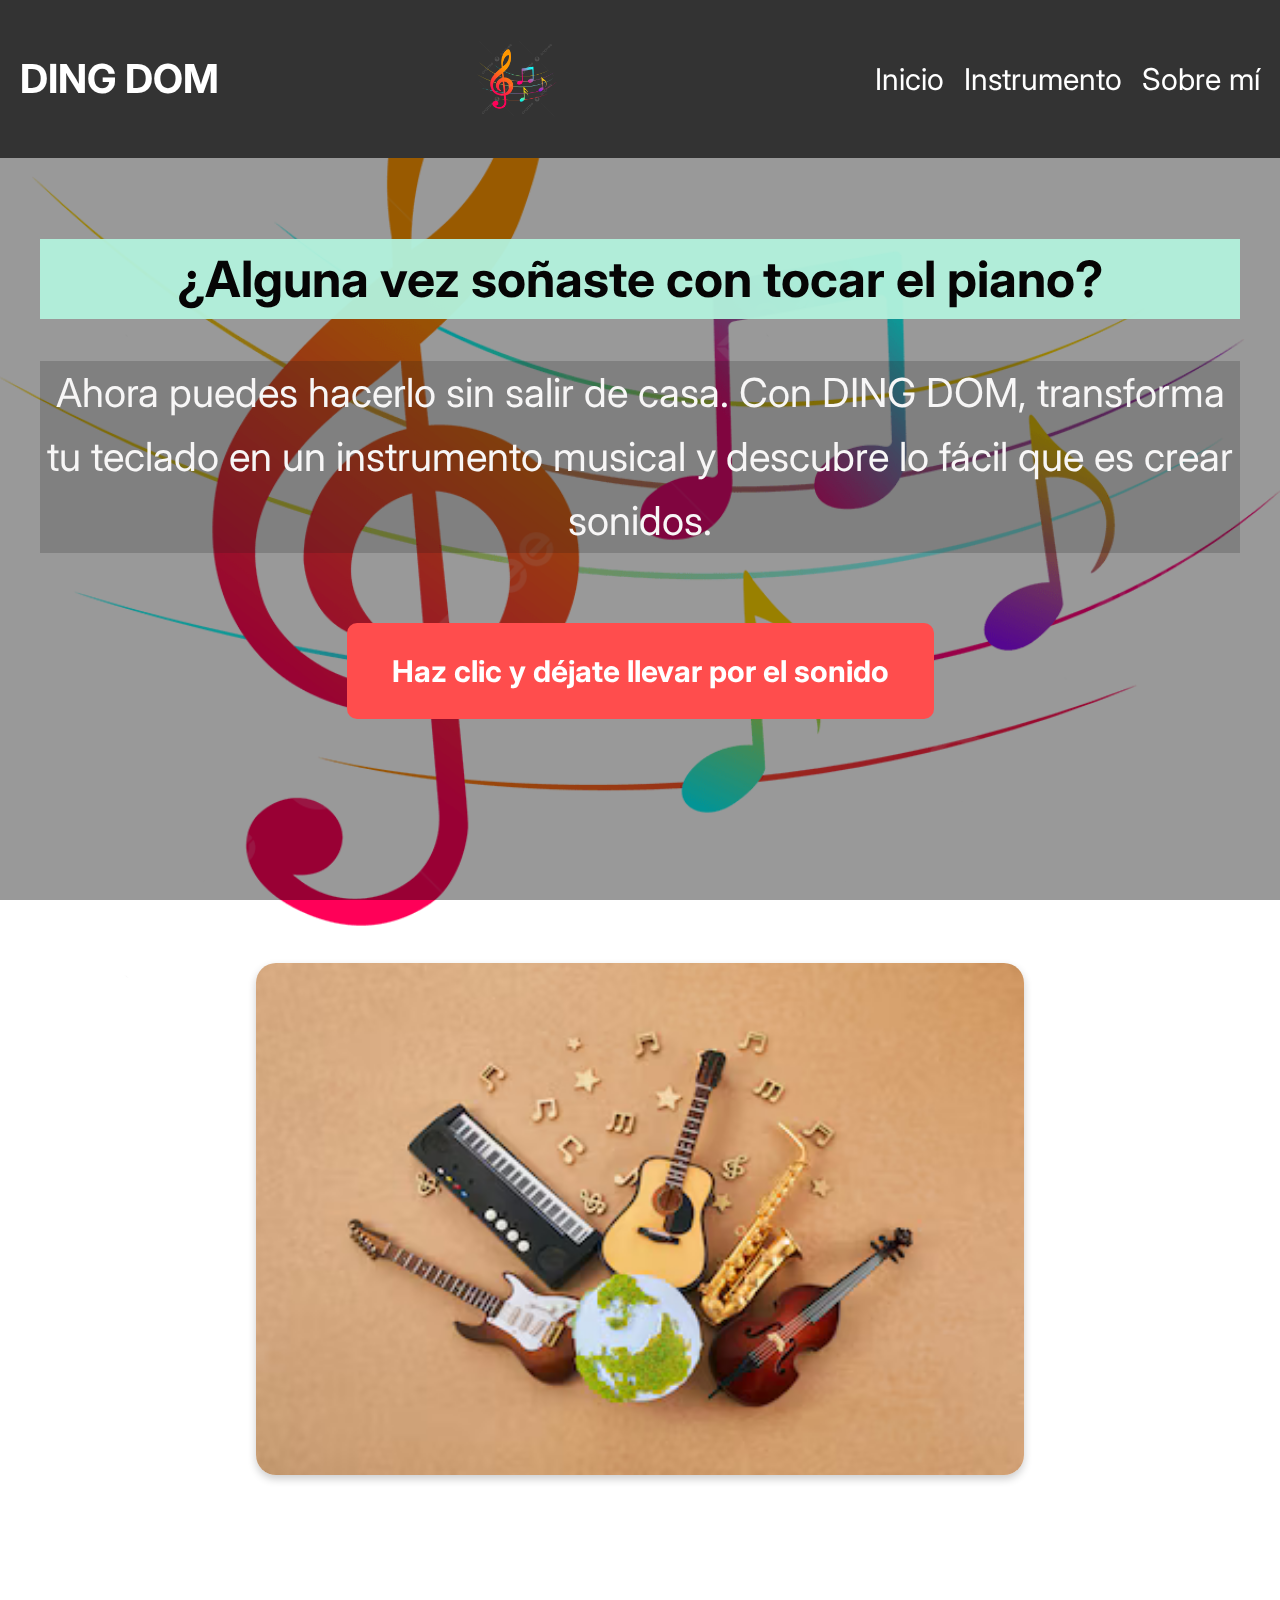
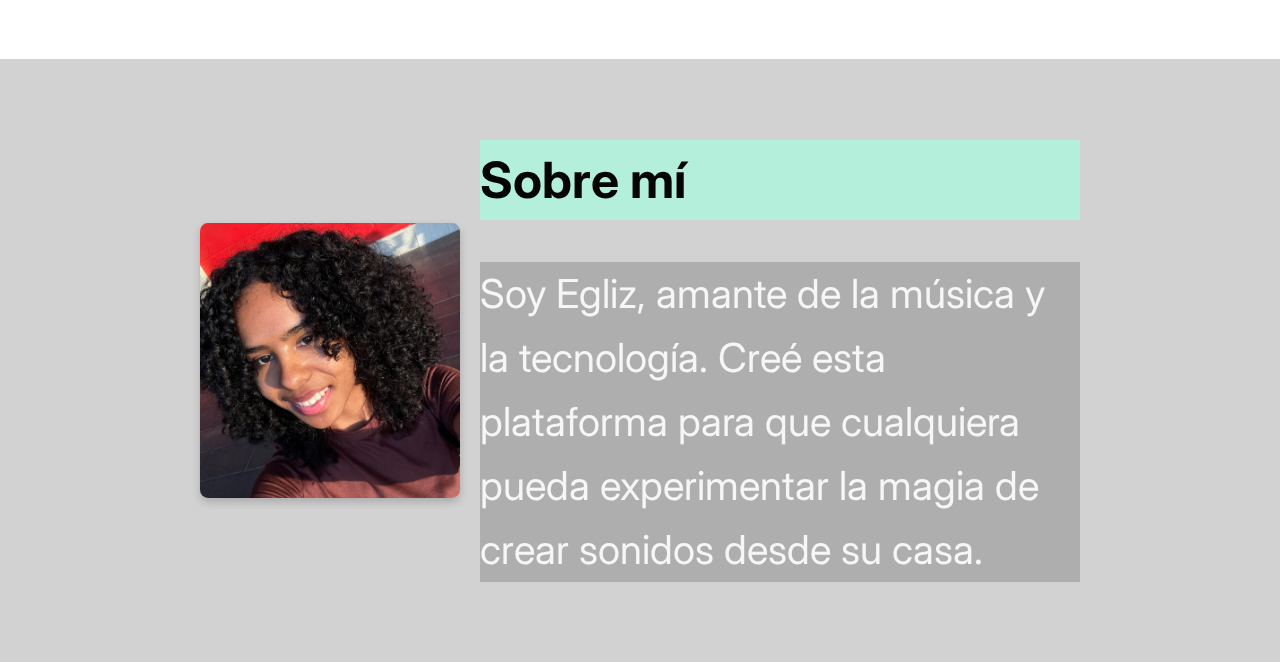
<file: index.html>
<!DOCTYPE html>
<html lang="en">
<head>
    <meta charset="UTF-8">
    <meta name="viewport" content="width=device-width, initial-scale=1.0">
    <title>DING DOM - Escuela de Música</title>
    <link rel="stylesheet" href="styles/estructura.css">
    <link rel="stylesheet" href="styles/navbar.css">
    <link rel="stylesheet" href="styles/instrumentos-piano-sobremi.css">
        <link href="https://fonts.googleapis.com/css2?family=Inter:wght@400;700&display=swap" rel="stylesheet">
</head>
<body>
  <nav class="navbar">
    <h1>DING DOM</h1>
    <img src="img/foto_fondo.png" alt="Logo" class="logo">
    <ul class="nav-links">
      <li><a href="index.html">Inicio</a></li>
      <li><a href="instrument.html">Instrumento</a></li>
      <li><a href="#sobremi">Sobre mí</a></li>
    </ul>
  </nav>
  
  <section class="intro">
    <h2>¿Alguna vez soñaste con tocar el piano?</h2>
    <p>Ahora puedes hacerlo sin salir de casa. Con DING DOM, transforma tu teclado en un instrumento musical y descubre lo fácil que es crear sonidos.</p>
    <a href="instrument.html" class="btn">Haz clic y déjate llevar por el sonido</a>
  </section>

  <div class="foto_instrumentos">
    <img src="img/instruments.png" alt="Instrumentos musicales" class="img-instrumentos" />
</div>
<section id="sobremi" class="sobremi">
    <div class="sobre-mi-contenido">
        <img src="img/egliz.jpg" alt="Foto personal" class="foto-sobremi">
        <div class="texto-sobremi">
            <h2>Sobre mí</h2>
            <p>Soy Egliz, amante de la música y la tecnología. Creé esta plataforma para que cualquiera pueda experimentar la magia de crear sonidos desde su casa.</p>
        </div>
    </div>
</section>


  <script src="script.js"></script>
</body>
</html>
</file>
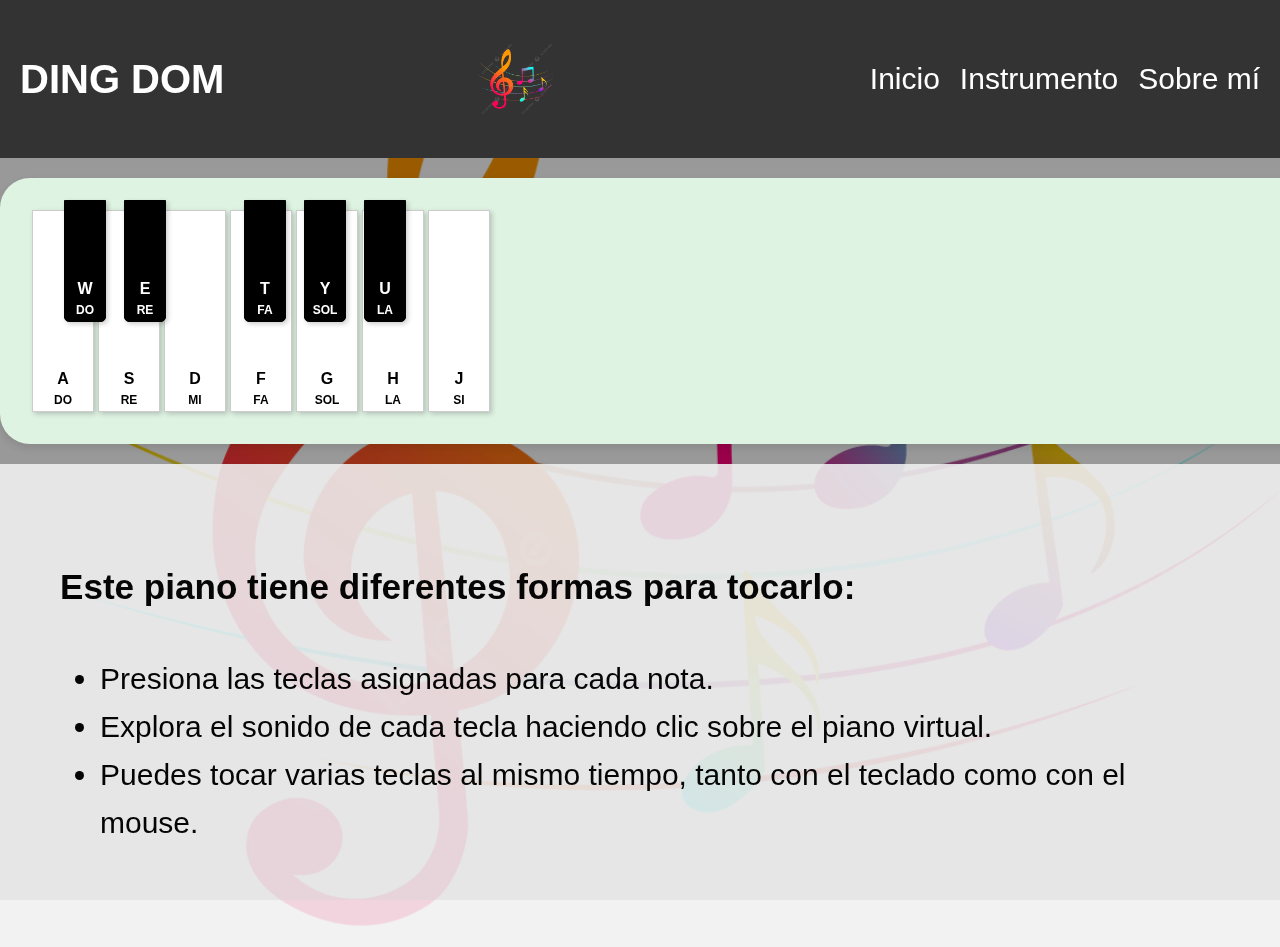
<file: instrument.html>
<!DOCTYPE html>
<html lang="en">
<head>
    <meta charset="UTF-8">
    <meta name="viewport" content="width=device-width, initial-scale=1.0">
    <title>Instrumento - DING DOM</title>
    <link rel="stylesheet" href="styles/estructura.css">
    <link rel="stylesheet" href="styles/navbar.css">
    <link rel="stylesheet" href="styles/instrumentos-piano-sobremi.css">
  </head>
<body class="piano_page">
  <nav class="navbar">
    <h1>DING DOM</h1>
    <img src="./img/foto_fondo.png" alt="Logo" class="logo">
    <ul class="nav-links">
      <li><a href="index.html">Inicio</a></li>
      <li><a href="instrumento.html">Instrumento</a></li>
      <li><a href="index.html#sobremi">Sobre mí</a></li>
    </ul>
  </nav>

    <div class="piano-container">
        <div class="piano" id="piano">
</div>
</div>

  <aside class="instrucciones">

    <section class="instrumento">
        <h3>Este piano tiene diferentes formas para tocarlo:</h3>
    <p>
        <ul>
          <li>Presiona las teclas asignadas para cada nota.</li>
          <li>Explora el sonido de cada tecla haciendo clic sobre el piano virtual.</li>
          <li>Puedes tocar varias teclas al mismo tiempo, tanto con el teclado como con el mouse.</li>
        </ul>
    </p>
  </aside>
  </section>

  <script src="script.js"></script>
</body>
</html>
</file>
<file: styles/estructura.css>
body {
    font-family: 'Inter', sans-serif;
    font-weight: 400;
    font-size: 20px;
    line-height: 1.6;
    margin: 0;
    padding: 0;
    background-image: url('../img/foto_fondo.png');
    background-size: cover;
    background-position: center;
    background-repeat: no-repeat;
    background-attachment: fixed;
    color: rgb(6, 5, 5);
}

body::before {
    content: "";
    position: fixed;
    top: 0; left: 0; right: 0; bottom: 0;
    background-color: rgba(0, 0, 0, 0.4);
    z-index: -1;
}

h2 {
    background-color: rgba(178, 240, 219, 0.957);
    font-size: 50px;
}

aside {
    font-size: 30px;
    background-color: #f0f0f0e1;
}

p {
    font-size: 40px;
    color: #f7f6f6;
    background-color: #1b1b1b32;
}

.intro {
    padding: 2em;
    text-align: center;
}

.btn {
    display: inline-block;
    padding: 0.8em 1.5em;
    margin-top: 1em;
    background-color: #ff4d4d;
    color: white;
    text-decoration: none;
    border-radius: 10px;
    font-weight: 700;
    font-size: 30px;
}
</file>
<file: styles/navbar.css>
.navbar {
    background-color: #333;
    color: white;
    display: flex;
    justify-content: space-between;
    align-items: center;
    padding: 1em;
}

.nav-links {
    list-style: none;
    display: flex;
    gap: 1em;
}

.nav-links a {
    color: white;
    text-decoration: none;
    font-size: 30px;
}

.logo {
    height: 80px;
    width: auto;
    margin-right: 1em;
}
</file>
<file: styles/instrumentos-piano-sobremi.css>
.img-instrumentos {
    width: 60%;
    margin-top: 1em;
  }
  
  .instrumento {
    padding: 2em;
  }

  .teclado {
    display: flex;
    justify-content: center;
    margin-top: 2em;
  }
  
  .tecla {
    width: 60px;
    height: 200px;
    margin: 2px;
    display: flex;
    justify-content: center;
    align-items: flex-end;
    font-weight: bold;
    font-size: 18px;
    border: 1px solid black;
    cursor: pointer;
    user-select: none;
    box-shadow: 2px 2px 5px rgba(0,0,0,0.2);
  }
  
  .tecla.blanca {
    background-color: white;
  }
  .tecla.blanca:active {
    background-color: #eee;
  }

  
  .piano-container {
    background-color: #dff3e3;
    padding: 20px;
    border-radius: 30px;
    width: 100%;
    margin: 20px auto;
    box-shadow: 0 4px 8px rgba(0,0,0,0.1);
  }
  
  .piano {
    
    position: relative;
    display: flex;
    gap: px;
    padding: 10px;
  }
  
  .tecla {
    display: flex;
    flex-direction: column;
    align-items: center;
    justify-content: flex-end;
    font-weight: bold;
    cursor: pointer;
    user-select: none;
    position: relative;
  }
  
  .tecla span {
    font-size: 16px;
  }
  
  .tecla small {
    font-size: 12px;
  }
  
  .tecla.blanca {
    width: 60px;
    height: 200px;
    background: white;
    border: 1px solid #ccc;
    z-index: 1;
  }
  
  .tecla.blanca:active {
    background-color: #eee;
  }
  
  .tecla.negra {
    position: absolute;
    top: 0;
    width: 40px;
    height: 120px;
    background-color: black;
    border-radius: 0 0 5px 5px;
    z-index: 2;
  }
  
  .tecla.negra:active {
    background-color: #444;
  }

  .tecla.blanca span,
.tecla.blanca small {
  color: black;
}

.tecla.negra span,
.tecla.negra small {
  color: white;
}

.foto_instrumentos {
    display: flex;
    justify-content: center;
    align-items: center;
    height: 100vh;
}

.foto_instrumentos img {
    max-width: 80%;
    border-radius: 20px;
    box-shadow: 0 4px 8px rgba(0, 0, 0, 0.2);
}

.sobremi {
  background-color: #1b1b1b32;
  padding: 2em;
    text-align: center;
}

.sobre-mi-contenido {
    display: flex;
    align-items: center;
    justify-content: center;
    gap: 1em; /* Espacio entre la foto y el texto */
}

.foto-sobremi {
    width: 260px;
    height: 275px;
    border-radius: 3%; /* Foto redonda */
    object-fit: cover;
    box-shadow: 0 4px 8px rgba(0, 0, 0, 0.2); /* Sombra */
}

.texto-sobremi {
    max-width: 600px;
    text-align: left;
}

.logo {
  height: 80px;   /* tamaño del logo */
  width: auto;    /* para mantener proporción */
  margin-right: 1em; /* espacio entre logo y enlaces */
}
</file>
